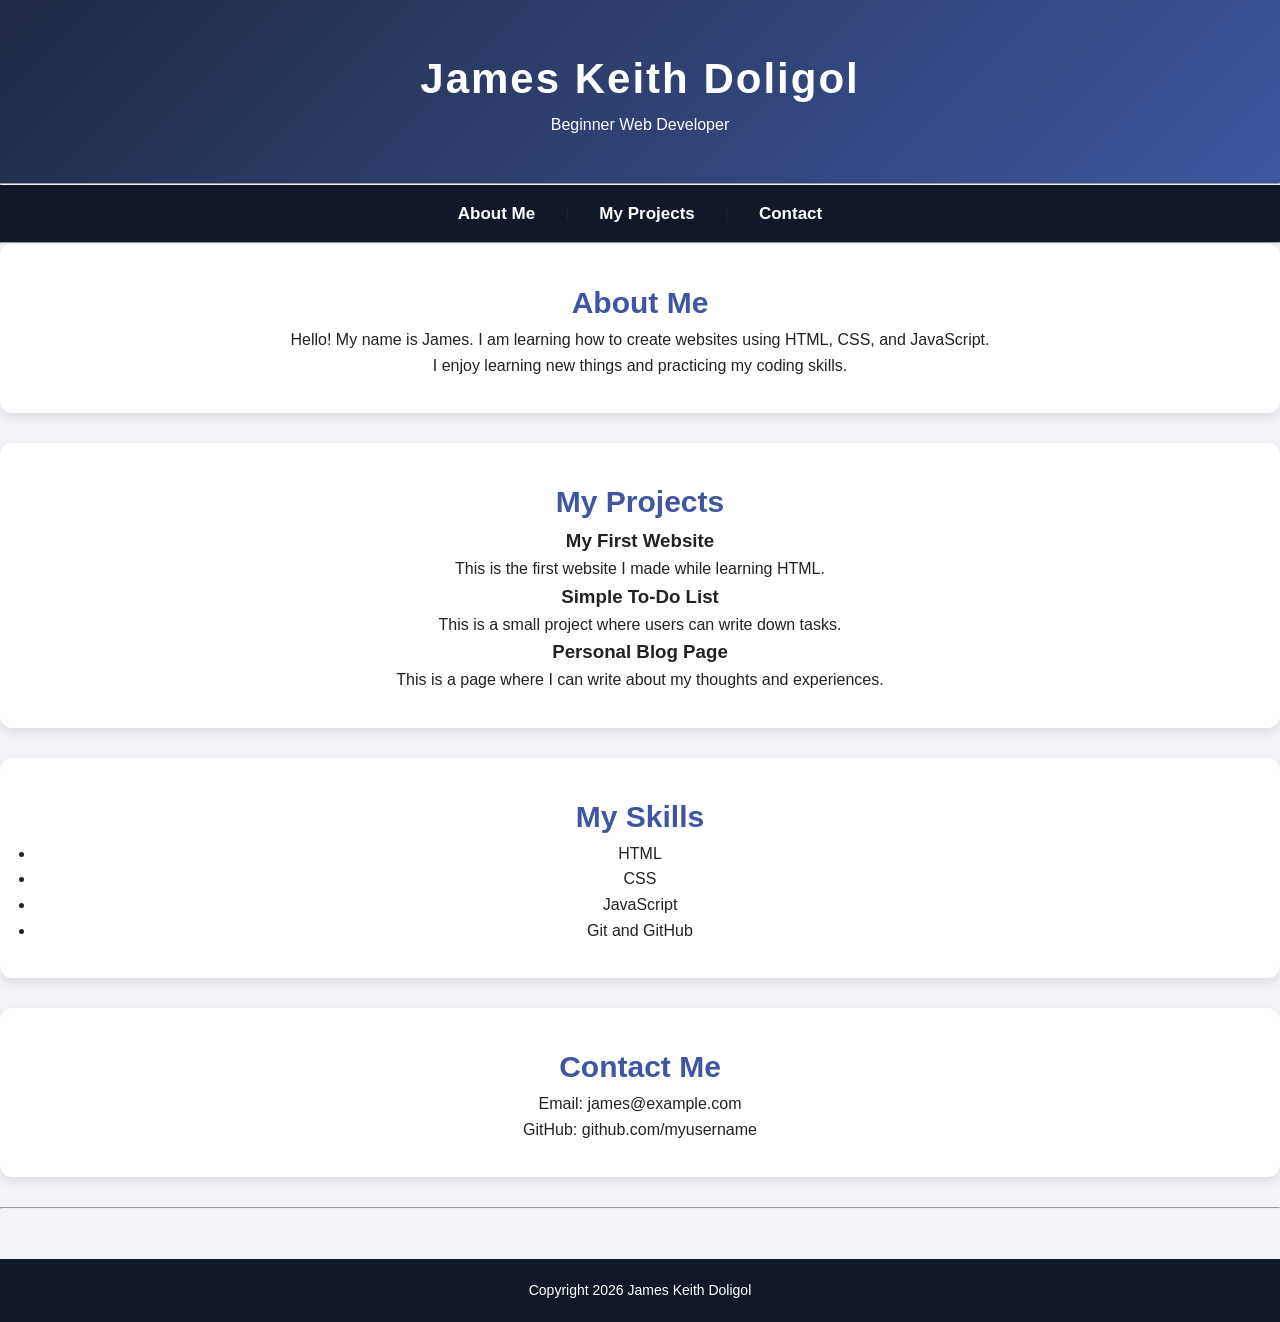
<file: ai-sample.html>
<!DOCTYPE html>
<html>
<head>
    <title>My Portfolio</title>
    <link rel="stylesheet" href="css/ai-sample.css">
</head>
<body>
    <header>
        <h1>James Keith Doligol</h1>
        <p>Beginner Web Developer</p>
    </header>

    <hr>

    <nav>
        <a href="#about">About Me</a> |
        <a href="#projects">My Projects</a> |
        <a href="#contact">Contact</a>
    </nav>

    <hr>

    <section id="about">
        <h2>About Me</h2>
        <p>Hello! My name is James. I am learning how to create websites using HTML, CSS, and JavaScript.</p>
        <p>I enjoy learning new things and practicing my coding skills.</p>
    </section>

    <section id="projects">
        <h2>My Projects</h2>

        <h3>My First Website</h3>
        <p>This is the first website I made while learning HTML.</p>

        <h3>Simple To-Do List</h3>
        <p>This is a small project where users can write down tasks.</p>

        <h3>Personal Blog Page</h3>
        <p>This is a page where I can write about my thoughts and experiences.</p>
    </section>

    <section id="skills">
        <h2>My Skills</h2>
        <ul>
            <li>HTML</li>
            <li>CSS</li>
            <li>JavaScript</li>
            <li>Git and GitHub</li>
        </ul>
    </section>

    <section id="contact">
        <h2>Contact Me</h2>
        <p>Email: james@example.com</p>
        <p>GitHub: github.com/myusername</p>
    </section>

    <hr>

    <footer>
        <p>Copyright 2026 James Keith Doligol</p>
    </footer>
</body>
</html>
</file>
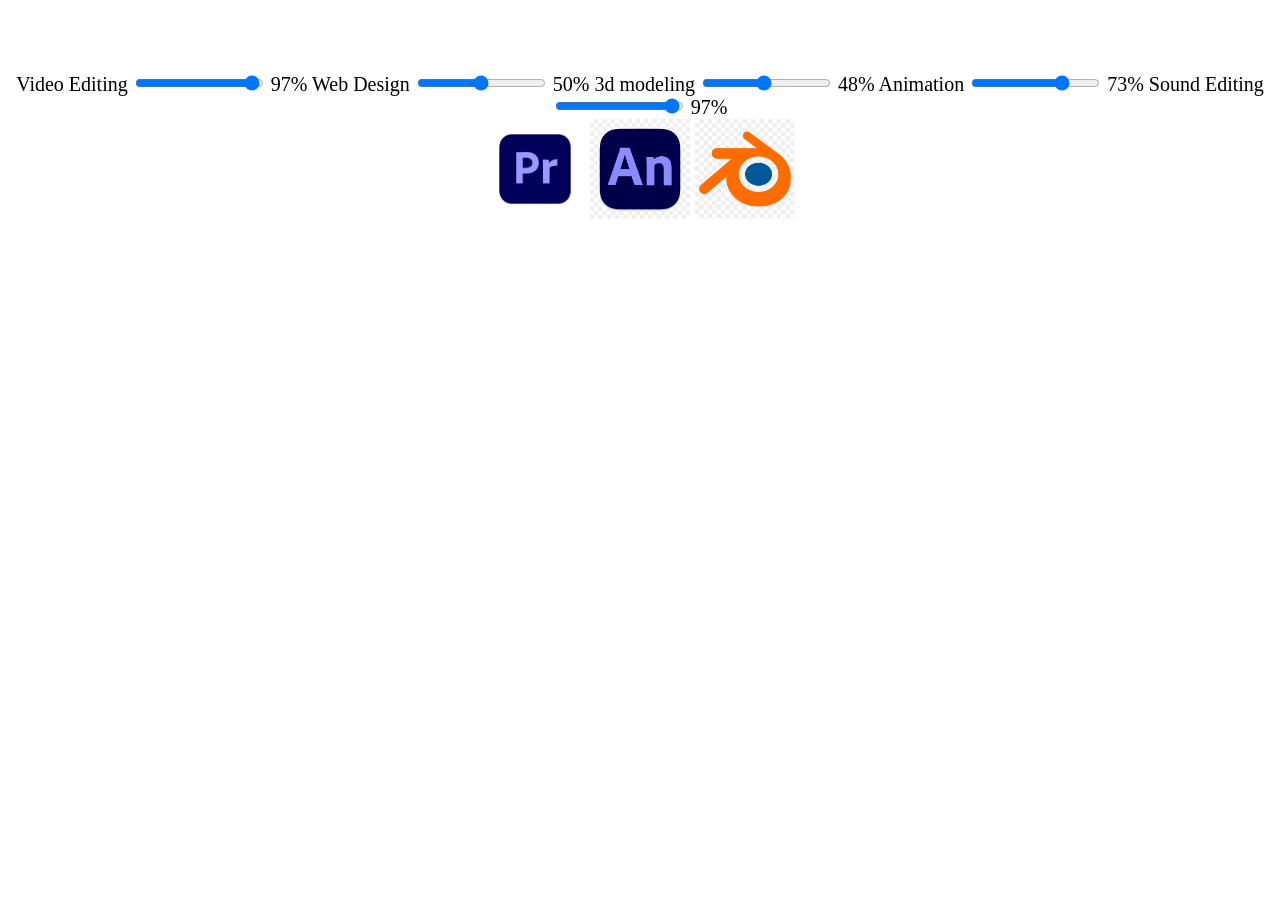
<file: skills.html>
<!DOCTYPE html>
<html lang="en">
<head>
    <meta charset="UTF-8">
    <meta name="viewport" content="width=device-width, initial-scale=1.0">
    <title>My Portfolio</title>
    <link rel="stylesheet" href="css/style.css">
</head>

<main>
    <section> 
        
        <caption><h2>Creative Skills</h2></caption>
   <tbody>
            <tr>
                <td>
<th scope="row">Video Editing</th>
                    <input type="range" id="progressSlider" min="0" max="100" value="97">
                </td>
                <td>
                    <span id="percentageValue">97%</span>
                </td>
            </tr>
        </tbody>

  <tbody>
            <tr>
                <th scope="row">Web Design</th>
                <td>
                    
                    <input type="range" id="progressSlider" min="0" max="100" value="50">
                </td>
                <td>    
                    <span id="percentageValue">50%</span>
                </td>
            </tr>
        </tbody>
 <tbody>
            <tr>
                <th scope="row">3d modeling</th>
                <td>
                    
                    <input type="range" id="progressSlider" min="0" max="100" value="48">
                </td>
                <td>    
                    <span id="percentageValue">48%</span>
                </td>
            </tr>
        </tbody>
        <tbody>
            <tr>
                <th scope="row">Animation</th>
                <td>
                    
                    <input type="range" id="progressSlider" min="0" max="100" value="73">
                </td>
                <td>    
                    <span id="percentageValue">73%</span>
                </td>
            </tr>
        </tbody>
     <tbody>
            <tr>
                <th scope="row">Sound Editing</th>
                <td>
                    
                    <input type="range" id="progressSlider" min="0" max="100" value="97">
                </td>
                <td>    
                    <span id="percentageValue">97%</span>
                </td>
            </tr>
        </tbody>
        </table>
        
    </section>   
    <main    
<body>

<img src="assets/adobe-premiere-pro-logo-0-1.png" width="100px height=50px">
<img src="assets/png-transparent-adobe-animate-macos-bigsur-icon-thumbnail.png" width="100px height=50px">
<img src="assets/images.png" width="100px height=50px">

</body>
</file>
<file: css/ai-sample.css>
/* Reset */
* {
    margin: 0;
    padding: 0;
    box-sizing: border-box;
}

/* Page layout */
body {
    font-family: Arial, Helvetica, sans-serif;
    background-color: #f2f4f8;
    color: #222;
    line-height: 1.6;
    min-height: 100vh;
}

/* Header */
header {
    background: linear-gradient(135deg, #202a44, #4056a1);
    color: white;
    text-align: center;
    padding: 45px 20px;
}

header h1 {
    font-size: 42px;
    letter-spacing: 2px;
}

/* Navigation */
nav {
    background-color: #111827;
    display: flex;
    justify-content: center;
    gap: 30px;
    padding: 15px;
}

nav a {
    color: white;
    text-decoration: none;
    font-size: 17px;
    font-weight: bold;
    transition: color 0.3s ease;
}

nav a:hover {
    color: #60a5fa;
}

/* Main content */
main {
    width: 90%;
    max-width: 1000px;
    margin: 40px auto;
}

/* Introduction section */
section {
    background-color: white;
    text-align: center;
    padding: 35px;
    margin-bottom: 30px;
    border-radius: 12px;
    box-shadow: 0 4px 12px rgba(0, 0, 0, 0.1);
}

section h2 {
    color: #4056a1;
    font-size: 30px;
}

/* Works section */
article {
    background-color: white;
    text-align: center;
    padding: 30px;
    border-radius: 12px;
    box-shadow: 0 4px 12px rgba(0, 0, 0, 0.1);
}

article h4 {
    color: #202a44;
    font-size: 25px;
    margin-bottom: 25px;
}

article img {
    width: 120px;
    height: 100px;
    object-fit: cover;
    margin: 10px;
    border-radius: 8px;
    border: 3px solid #4056a1;
    transition: transform 0.3s ease, box-shadow 0.3s ease;
}

article img:hover {
    transform: scale(1.08);
    box-shadow: 0 6px 15px rgba(0, 0, 0, 0.25);
}

/* Skills page */
caption {
    display: block;
    margin-bottom: 25px;
}

caption h2 {
    font-size: 30px;
    color: #4056a1;
}

table {
    width: 100%;
    border-collapse: collapse;
    margin-top: 20px;
}

tbody {
    border-bottom: 1px solid #ddd;
}

tr {
    height: 65px;
}

th {
    text-align: left;
    width: 30%;
    color: #202a44;
}

td {
    padding: 10px;
}

td:last-child {
    width: 70px;
    font-weight: bold;
    color: #4056a1;
}

/* Skill sliders */
input[type="range"] {
    width: 100%;
    accent-color: #4056a1;
    cursor: pointer;
}

/* Software images */
main > body {
    display: flex;
    justify-content: center;
    gap: 20px;
}

main > body img {
    width: 100px;
    height: 50px;
    object-fit: contain;
    margin: 15px;
}

/* Footer */
footer {
    background-color: #111827;
    color: white;
    text-align: center;
    padding: 20px;
    margin-top: 50px;
}

footer p {
    font-size: 14px;
}

/* Mobile design */
@media (max-width: 600px) {
    header h1 {
        font-size: 32px;
    }

    nav {
        flex-direction: column;
        align-items: center;
        gap: 10px;
    }

    main {
        width: 94%;
        margin: 25px auto;
    }

    section,
    article {
        padding: 20px;
    }

    section h2 {
        font-size: 24px;
    }

    article img {
        width: 100px;
        height: 85px;
    }

    table {
        font-size: 14px;
    }

    th {
        width: 35%;
    }
}

/* Contact page */
form {
    max-width: 600px;
    margin: 25px auto 0;
    text-align: left;
}

form label {
    display: block;
    margin-top: 15px;
    margin-bottom: 5px;
    font-weight: bold;
    color: #202a44;
}

form input[type="text"],
form input[type="email"],
form textarea {
    width: 100%;
    padding: 12px;
    border: 1px solid #cbd5e1;
    border-radius: 6px;
    font-family: Arial, Helvetica, sans-serif;
    font-size: 16px;
}

form textarea {
    resize: vertical;
}

form input:focus,
form textarea:focus {
    outline: none;
    border-color: #4056a1;
    box-shadow: 0 0 5px rgba(64, 86, 161, 0.4);
}

form input[type="submit"] {
    background-color: #4056a1;
    color: white;
    border: none;
    padding: 12px 22px;
    border-radius: 6px;
    font-size: 16px;
    font-weight: bold;
    cursor: pointer;
    margin-top: 15px;
    transition: background-color 0.3s ease;
}

form input[type="submit"]:hover {
    background-color: #202a44;
}

/* About page */
.card {
    max-width: 800px;
    margin: 40px auto;
    background-color: white;
    padding: 35px;
    border-radius: 12px;
    box-shadow: 0 4px 12px rgba(0, 0, 0, 0.1);
    text-align: left;
}

.card h2 {
    text-align: center;
    color: #4056a1;
    font-size: 30px;
    margin-bottom: 25px;
}

.card p {
    color: #444;
    font-size: 17px;
    margin-bottom: 18px;
}
</file>
<file: css/style.css>
:root {
    --bgcolor: #dddddd;
    --headercolor: #cc75f5;
    --textcolor1: #f4f1f1;
    --textcolor2: #ffffff;
    --footercolor: #050505;

    --spacingl: 10px;
    --spacing: 20px;
    --spacing2: 30px;
    --spacing3: 40px;
    --spacing4: 50px;
    --spacing5: 60px;

    --stext: 15px;
    --mtext: 20px;
    --ltext: 26px;
    --name: 32px;
    --header: 38px;

    text-align: center;

}

body {
    font-family: 'Impact';
    font-size: var(--mtext);
    text-align: center;

}

h1{
    font-size: var(--header);
    color: var(--textcolor1);
}

h2{
    font-size: var(--ltext);
    color: var(--textcolor2);
}

h3{
    font-size: var(--name);
    color: var(--textcolor1);
}

header{
    
    background-color: var(--headercolor);
    padding: var(--spacing2);
    text-align: center;
}

footer{
    background-color: var(--footercolor);
    padding: var(--spacingl);
    text-align: center;
    color: var(--textcolor1);
}

button {
    background-color: var(--headercolor);
    color: var(--textcolor1);
    cursor: pointer;
}

slider {
    width: 100%;
    height: 400px;
    overflow: hidden;
    position: relative;
}

nav{
    background-color: var(--headercolor);
    padding: var(--spacing2);
    text-align: center;
}

nav a {
    color: var(--textcolor1);
    text-decoration: none;
    margin: var(--spacing);
}

nav a:hover {
    text-decoration: underline;
}

nav a:focus {
    outline: 2px solid var(--textcolor1);
    background-color: var(--textcolor2);
}

.card {
    background-color: var(--textcolor2);
    padding: var(--spacing2);
    margin: var(--spacing2);
    border-radius: 5px;
    box-shadow: 0 4px 8px rgba(0, 0, 0, 0.1);
}

nav {
    display: flex;
    justify-content: center;
    gap: var(--spacing);
}

.projects {
    display: grid;
    grid-template-columns: repeat(auto-fit, minmax(300px, 1fr));
    gap: var(--spacing2);
}

.projects {
    display:grid;
    grid-template-columns: 2fr 2fr;
    gap: var(--spacing);
}

.projects h2 {
    grid-column: 1 / -1;
}

.projects {
    display: grid;
    grid-template-columns: 1fr ;
    gap: var(--spacing2);
}

@media (min-width: 768px) {
    .projects {
        grid-template-columns: 1fr 1fr;
    }
}

@media (mid-width:800px) {
    nav {
        gap: var(--spacing2);
    }
    .projects {
        max-width: 1000px;
        margin: auto;
    }
}

@media (min-width: 1200px) {
    .projects {
        grid-template-columns: 3, 1fr;
    }
}

nav a:hover {
    background-color: var(--textcolor2);
    color: var(--headercolor);
}

button {
    transition: tranform 0.3s ease, background-color 0.3s ease;
}

button:hover {
    transform: translateY(-2px);
}

@media (prefers-reduced-motion: reduce) {
    nav a,
    button {
        transition: none;
    }
}
.projects {
    display: grid;
    grid-template-columns: 1fr 1fr;
    gap: var(--spacing2);
}
</file>
